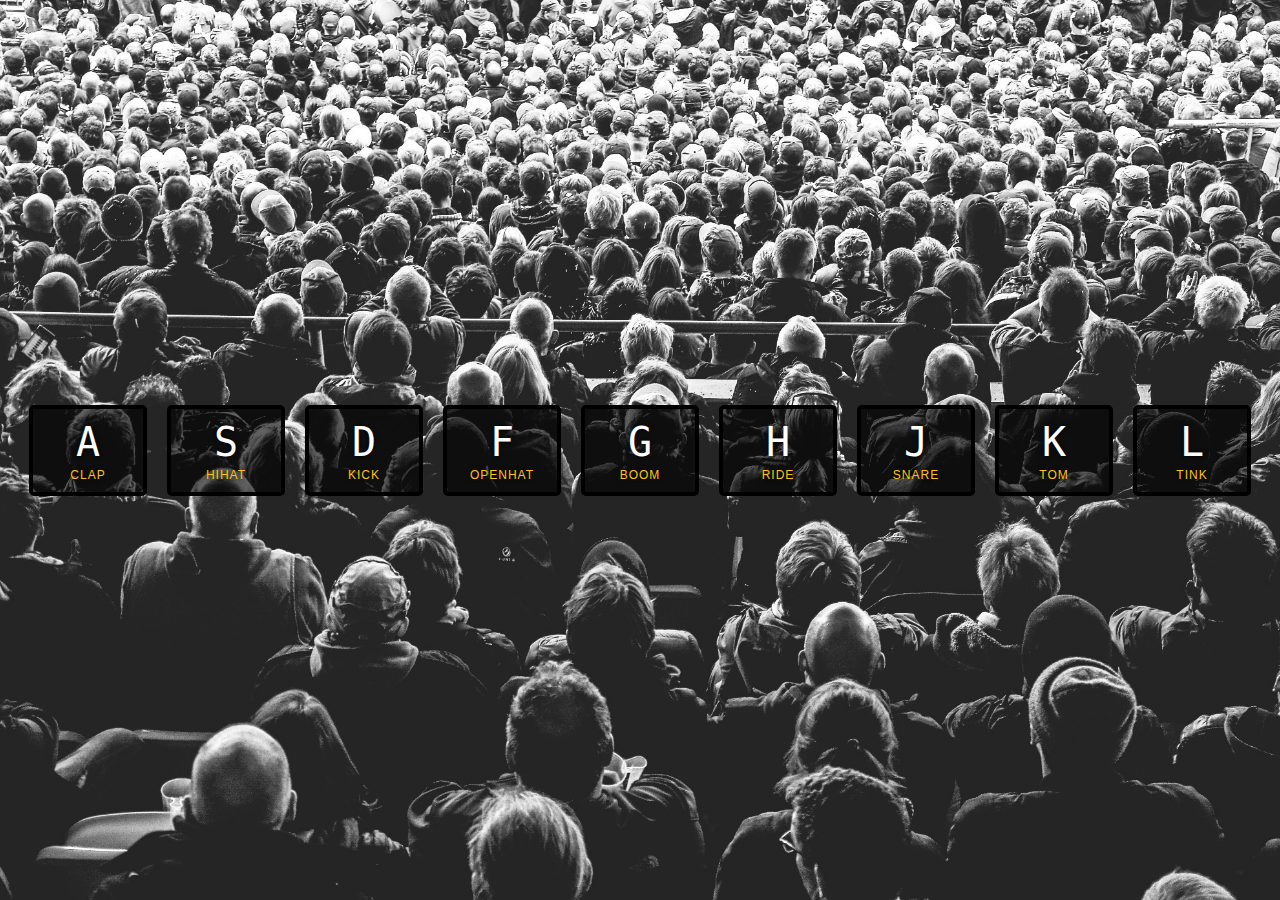
<file: Day-1-js drum kit/index.html>
<!DOCTYPE html>
<html lang="en">
  <head>
    <meta charset="UTF-8">
    <meta http-equiv="X-UA-Compatible" content="IE=edge">
    <meta name="viewport" content="width=device-width, initial-scale=1.0">
    <title>JS DRUM KIT</title>
    <link rel="stylesheet" href="./css/style.css">
    <link rel="icon" href="https://fav.farm/🥰" />
  </head>
  <body>
  <div class="keys">
    <div data-key="65" class="key">
      <kbd>A</kbd>
      <span class="sound">clap</span>
    </div>
    <div data-key="83" class="key">
      <kbd>S</kbd>
      <span class="sound">hihat</span>
    </div>
    <div data-key="68" class="key">
      <kbd>D</kbd>
      <span class="sound">kick</span>
    </div>
    <div data-key="70" class="key">
      <kbd>F</kbd>
      <span class="sound">openhat</span>
    </div>
    <div data-key="71" class="key">
      <kbd>G</kbd>
      <span class="sound">boom</span>
    </div>
    <div data-key="72" class="key">
      <kbd>H</kbd>
      <span class="sound">ride</span>
    </div>
    <div data-key="74" class="key">
      <kbd>J</kbd>
      <span class="sound">snare</span>
    </div>
    <div data-key="75" class="key">
      <kbd>K</kbd>
      <span class="sound">tom</span>
    </div>
    <div data-key="76" class="key">
      <kbd>L</kbd>
      <span class="sound">tink</span>
    </div>
  </div>
  <audio data-key="65" src="./sounds/01 - JavaScript Drum Kit_sounds_clap.wav"></audio>
  <audio data-key="83" src="./sounds/01 - JavaScript Drum Kit_sounds_hihat.wav"></audio>
  <audio data-key="68" src="./sounds/01 - JavaScript Drum Kit_sounds_kick.wav"></audio>
  <audio data-key="70" src="./sounds/01 - JavaScript Drum Kit_sounds_openhat.wav"></audio>
  <audio data-key="71" src="./sounds/01 - JavaScript Drum Kit_sounds_openhat.wav"></audio>
  <audio data-key="72" src="./sounds/01 - JavaScript Drum Kit_sounds_ride.wav"></audio>
  <audio data-key="74" src="./sounds/01 - JavaScript Drum Kit_sounds_snare.wav"></audio>
  <audio data-key="75" src="./sounds/01 - JavaScript Drum Kit_sounds_tom.wav"></audio>
  <audio data-key="76" src="./sounds/01 - JavaScript Drum Kit_sounds_tink.wav"></audio>

  <script src="./js/script.js"></script>
  </body>
</html>
</file>
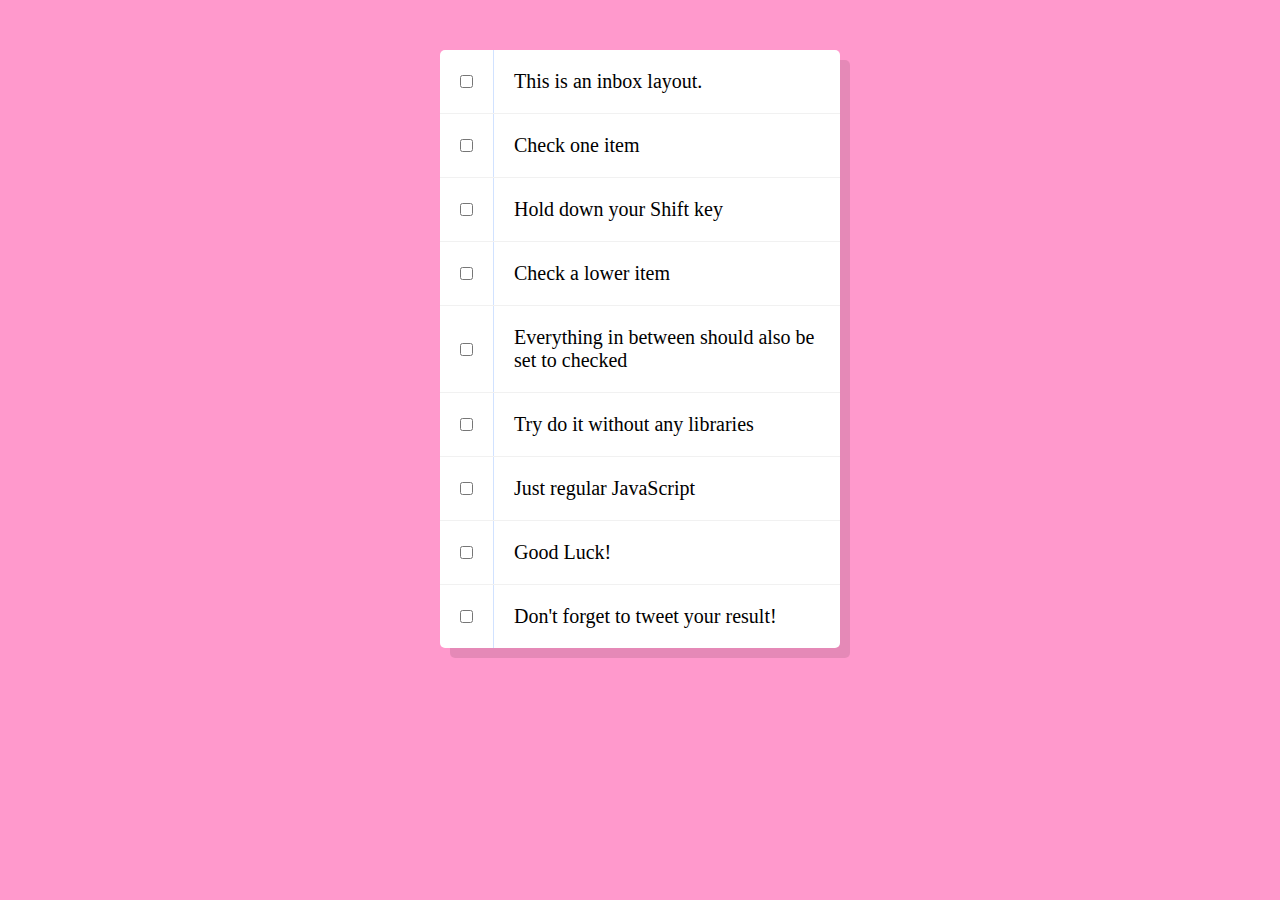
<file: Day-10_ Hold Shift and Check Checkboxes/index.html>
<!DOCTYPE html>
<html lang="en">
  <head>
    <meta charset="UTF-8">
    <meta http-equiv="X-UA-Compatible" content="IE=edge">
    <meta name="viewport" content="width=device-width, initial-scale=1.0">
    <title>Hold Shift to Check Multiple Checkboxes</title>
    <link rel="stylesheet" href="./css/syle.css">
  </head>
  <body>
    <div class="inbox">
      <div class="item">
        <input type="checkbox">
        <p>This is an inbox layout.</p>
      </div>
      <div class="item">
        <input type="checkbox">
        <p>Check one item</p>
      </div>
      <div class="item">
        <input type="checkbox">
        <p>Hold down your Shift key</p>
      </div>
      <div class="item">
        <input type="checkbox">
        <p>Check a lower item</p>
      </div>
      <div class="item">
        <input type="checkbox">
        <p>Everything in between should also be set to checked</p>
      </div>
      <div class="item">
        <input type="checkbox">
        <p>Try do it without any libraries</p>
      </div>
      <div class="item">
        <input type="checkbox">
        <p>Just regular JavaScript</p>
      </div>
      <div class="item">
        <input type="checkbox">
        <p>Good Luck!</p>
      </div>
      <div class="item">
        <input type="checkbox">
        <p>Don't forget to tweet your result!</p>
      </div>
    </div>
  </body>
  <script src="./js/script.js"></script>
</html>
</file>
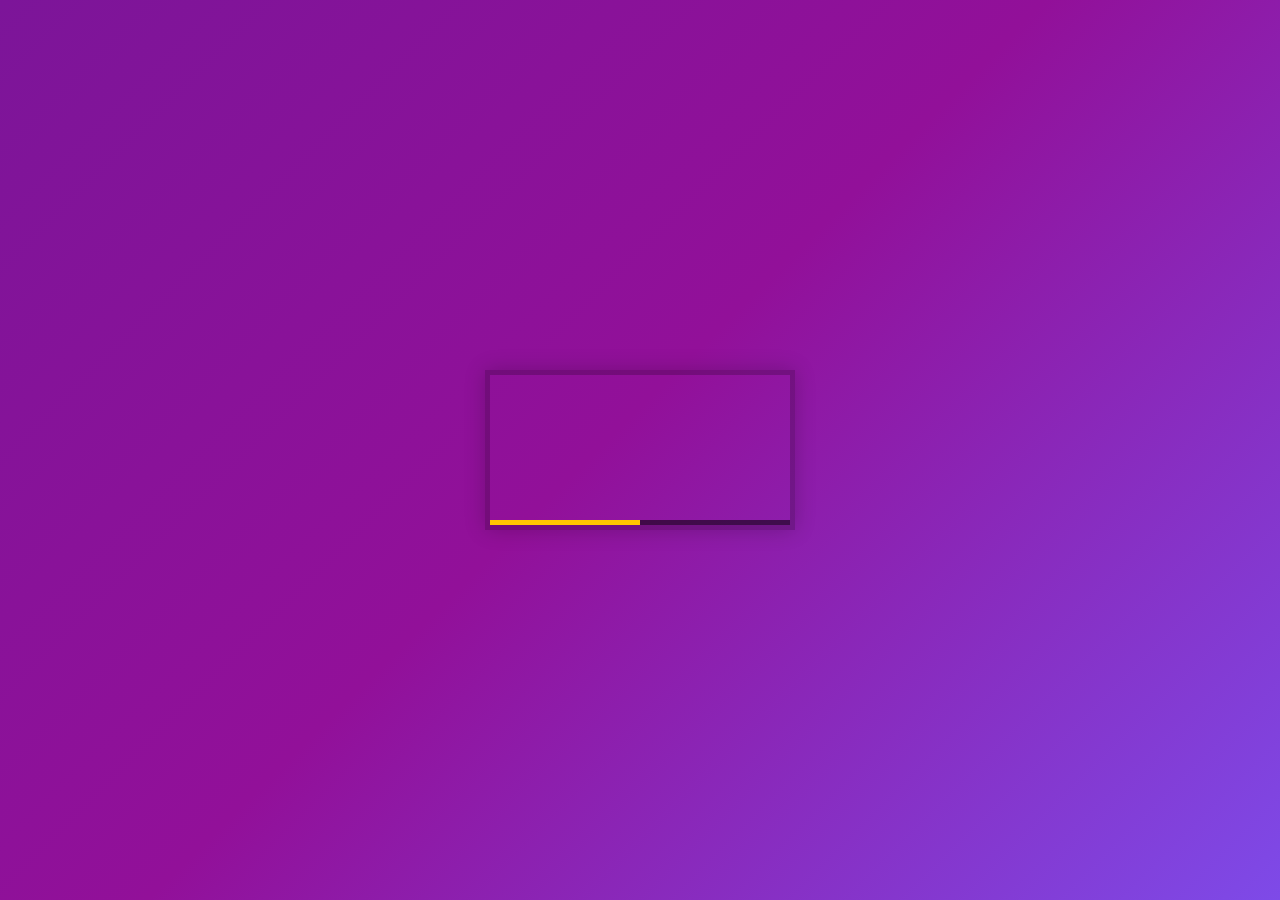
<file: Day-11_Custom-video-player/index.html>
<!DOCTYPE html>
<html lang="en">
  <head>
    <meta charset="UTF-8">
    <meta http-equiv="X-UA-Compatible" content="IE=edge">
    <meta name="viewport" content="width=device-width, initial-scale=1.0">
    <title>HTML Video Player</title>
    <link rel="stylesheet" href="./css/style.css">
  </head>
  <body>
    <div class="player">
      <video src="" class="player_video viewer" src="./audio/652333414.mp4"></video>
      <div class="player__controls">
        <div class="progress">
          <div class="progress__filled"></div>
        </div>
        <button class="player__button toggle" title="Toggle Play">►</button>
        <input type="range" name="volume" class="player__slider" min="0" max="1" step="0.05" value="1">
        <input type="range" name="playbackRate" class="player__slider" min="0.5" max="2" step="0.1" value="1">
        <button data-skip="-10" class="player__button">« 10s</button>
        <button data-skip="25" class="player__button">25s »</button>
      </div>
    </div>
    <script src="./js/script.js"></script>
  </body>
</html>
</file>
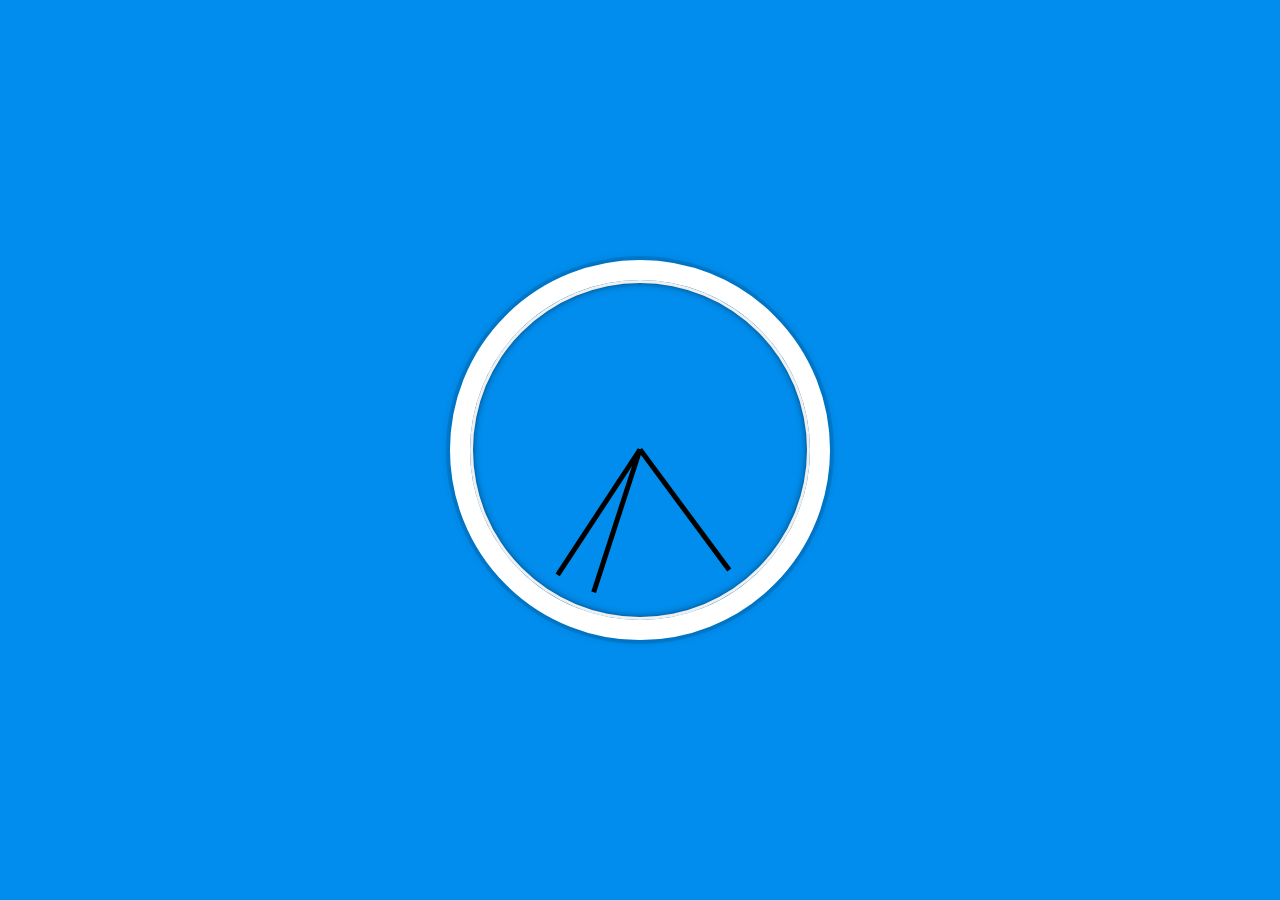
<file: Day-2_CSS-JS-Clock/index.html>
<!DOCTYPE html>
<html lang="en">
  <head>
    <meta charset="UTF-8">
    <meta http-equiv="X-UA-Compatible" content="IE=edge">
    <meta name="viewport" content="width=device-width, initial-scale=1.0">
    <title>JS + CSS Clock</title>
    <link rel="stylesheet" href="./css/style.css">
  </head>
  <body>
    <div class="clock">
      <div class="clock-face">
        <div class="hand hour-hand"></div>
        <div class="hand mins-hand"></div>
        <div class="hand second-hand"></div>
      </div>
    </div>

    <script src="./js/script.js"></script>
  </body>
</html>
</file>
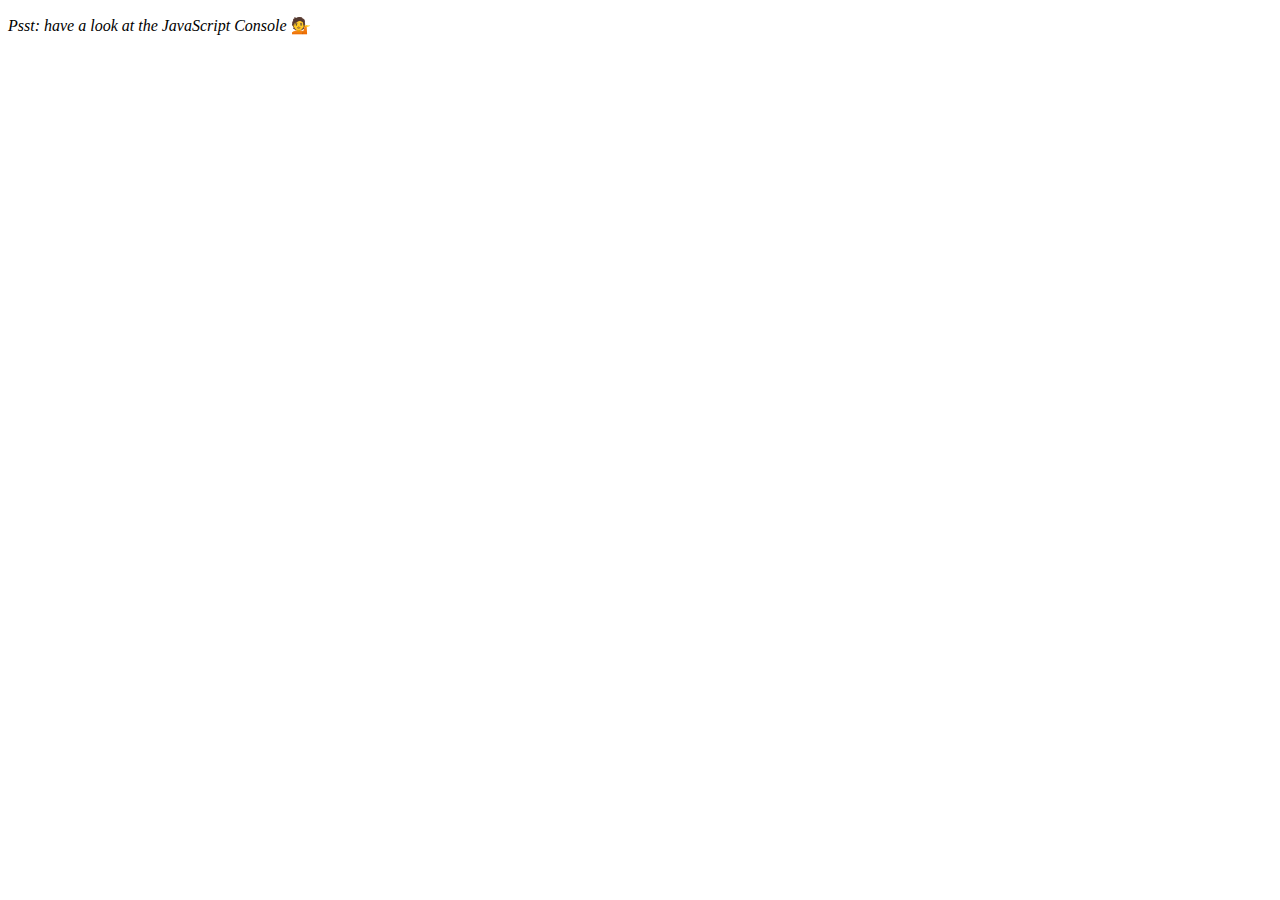
<file: Day-4_Array-cardio-day 1/index.html>
<!DOCTYPE html>
<html lang="en">
  <head>
    <meta charset="UTF-8">
    <meta http-equiv="X-UA-Compatible" content="IE=edge">
    <meta name="viewport" content="width=device-width, initial-scale=1.0">
    <title>Array Cardio</title>
  </head>
  <body>
    <p><em>Psst: have a look at the JavaScript Console</em> 💁</p>
    <script src="./js/script.js"></script>
  </body>
</html>
</file>
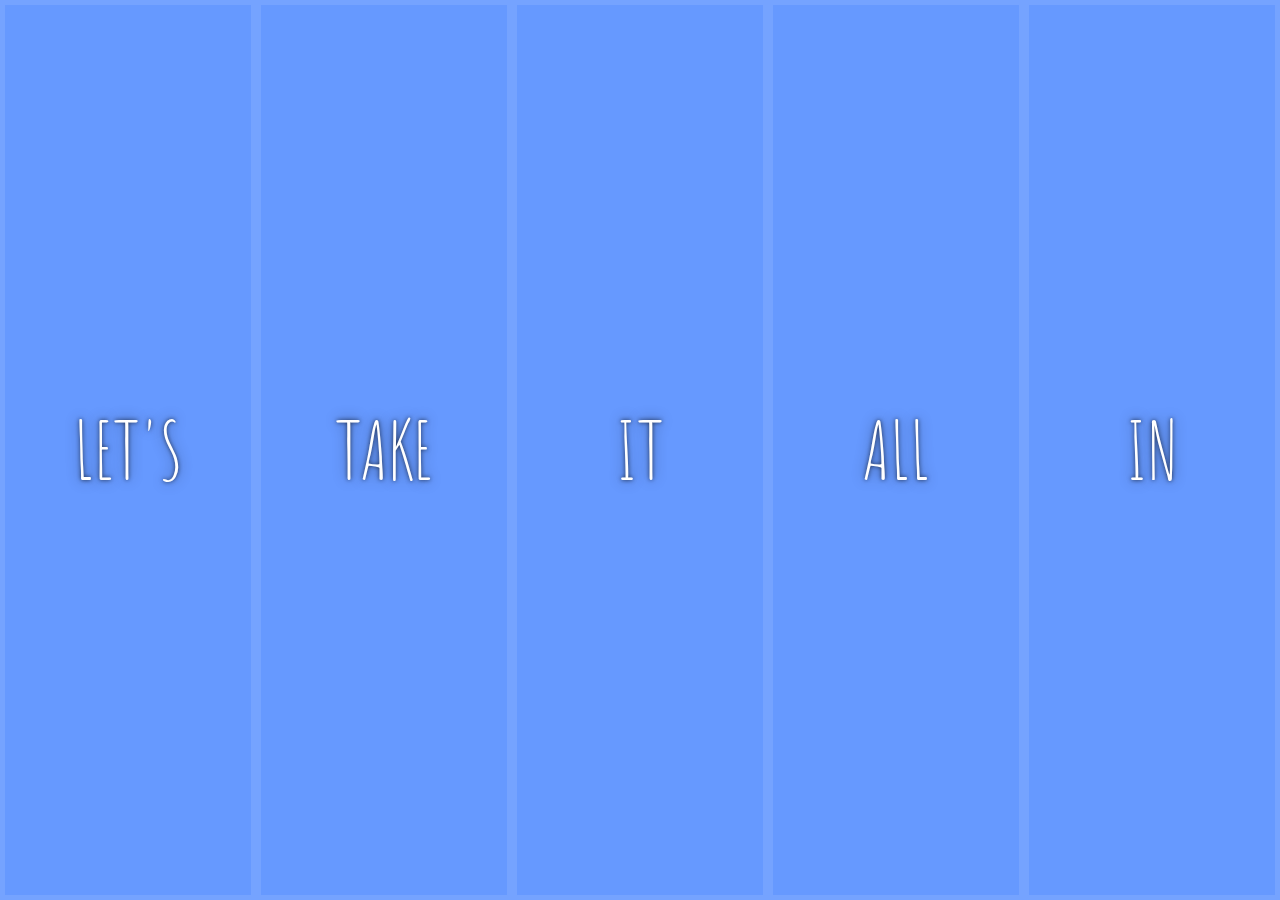
<file: Day-5_Flex-panel-gallery/index.html>
<!DOCTYPE html>
<html lang="en">
  <head>
    <meta charset="UTF-8">
    <meta http-equiv="X-UA-Compatible" content="IE=edge">
    <meta name="viewport" content="width=device-width, initial-scale=1.0">
    <title>Flex Panels 💪</title>
    <link href='https://fonts.googleapis.com/css?family=Amatic+SC' rel='stylesheet' type='text/css'>
    <link rel="stylesheet" href="./css/style.css">
  </head>
  <body>
    <div class="panels">
      <div class="panel panel1">
        <p>Hey</p>
        <p>Let's</p>
        <p>Dance</p>
      </div>
      <div class="panel panel2">
        <p>Give</p>
        <p>Take</p>
        <p>Receive</p>
      </div>
      <div class="panel panel3">
        <p>Experience</p>
        <p>It</p>
        <p>Today</p>
      </div>
      <div class="panel panel4">
        <p>Give</p>
        <p>All</p>
        <p>You can</p>
      </div>
      <div class="panel panel5">
        <p>Life</p>
        <p>In</p>
        <p>Motion</p>
      </div>
    </div>
    <script src="./js/script.js"></script>
  </body>
</html>
</file>
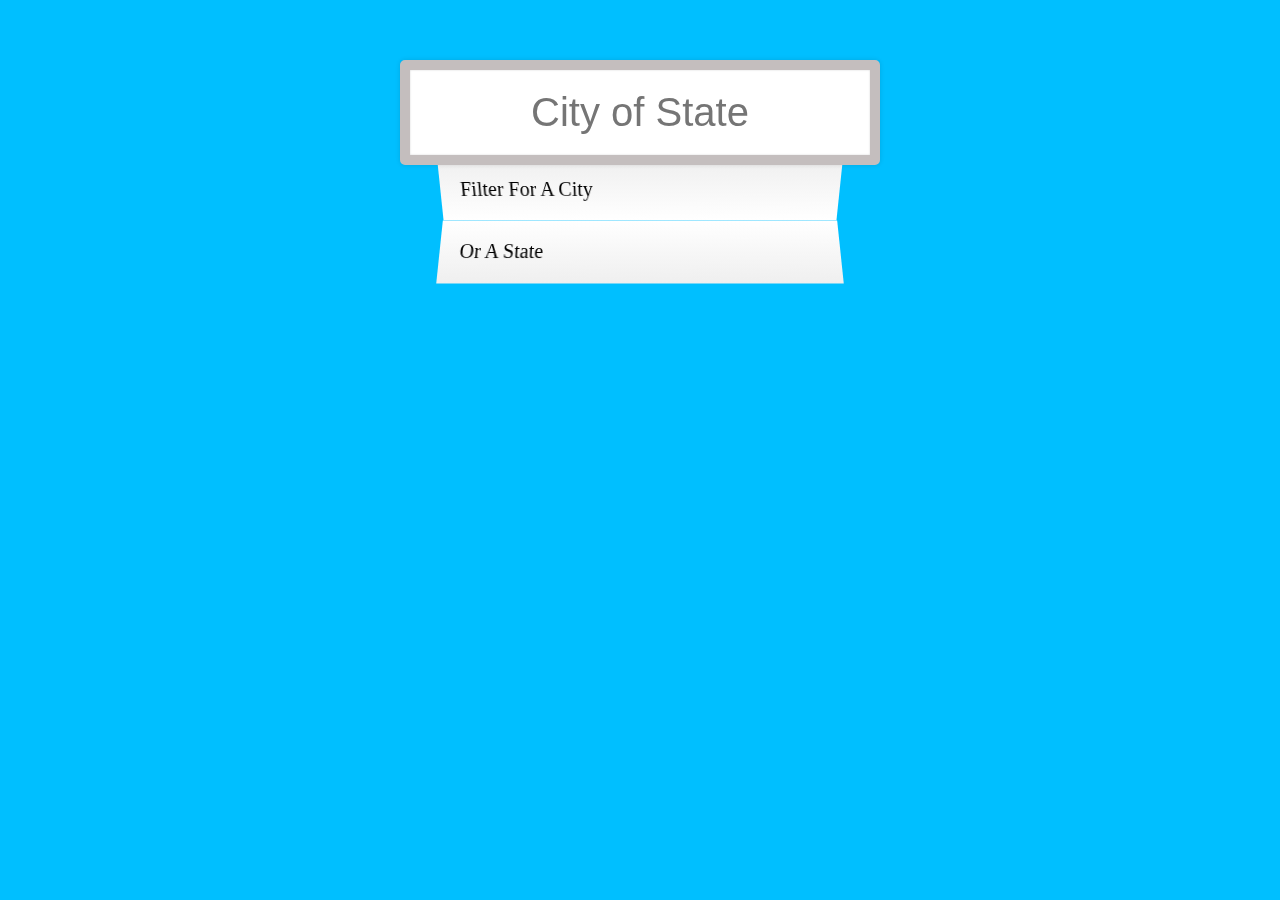
<file: Day-6_Type-ahead/index.html>
<!DOCTYPE html>
<html lang="en">
  <head>
    <meta charset="UTF-8">
    <meta http-equiv="X-UA-Compatible" content="IE=edge">
    <meta name="viewport" content="width=device-width, initial-scale=1.0">
    <title>Type Ahead</title>
    <link rel="stylesheet" href="./css/style.css">
  </head>
  <body>
    <form class="search-form">
      <input type="text" class="search" placeholder="City of State">
      <ul class="suggestions">
        <li>Filter for a city</li>
        <li>or a state</li>
      </ul>
    </form>
    <script type="module" src="./js/script.js"></script>
  </body>
</html>
</file>
<file: Day-1-js drum kit/css/style.css>
html {
  font-size: 10px;
  background: url(../img/background.jpg) bottom center ;
  background-size: cover;
}

body,html {
  margin: 0;
  padding: o;
  font-family: sans-serif;
}

.keys {
  display: flex;
  flex: 1;
  min-height: 100vh;
  align-items: center;
  justify-content: center;
}

.key {
  border: 0.4rem solid black;
  border-radius: 0.5rem;
  margin: 1rem;
  font-size: 1.5rem;
  padding: 1rem 0.5rem;
  transition: all 0.07s ease;
  width: 10rem;
  text-align: center;
  color: white;
  background: rgba(0, 0, 0, 0.6);
  text-shadow: 0 0 0.5rem black;
}

.key:hover {
  background: rgba(82, 121, 152, 0.6);
  border: 0.4rem solid rgba(227, 230, 34, 0.9);
}

.playing {
  transform: scale(1.1);
  border-color: #ffc600;
  box-shadow: 0 0 1rem #ffc600;
}

kbd {
  display: block;
  font-size: 4rem;
}

kbd:hover {
  transform: scale(1.1);
}

.sound {
  font-size: 1.2rem;
  text-transform: uppercase;
  letter-spacing: 0.1rem;
  color: #ffc600;
}
</file>
<file: Day-10_ Hold Shift and Check Checkboxes/css/syle.css>
html {
  font-family: sans-serif;
  background: #ff99cc;
}

.inbox {
  max-width: 400px;
  margin: 50px auto;
  background: white;
  border-radius: 5px;
  box-shadow: 10px 10px 0 rgba(0,0,0,0.1);
}

.item {
  display: flex;
  align-items: center;
  border-bottom: 1px solid #F1F1F1;
}

.item:last-child {
  border-bottom: 0;
}


input:checked + p {
  background: #F9F9F9;
  text-decoration: line-through;
}

input[type="checkbox"] {
  margin: 20px;
}

p {
  margin: 0;
  padding: 20px;
  transition: background 0.2s;
  flex: 1;
  font-family: 'helvetica neue';
  font-size: 20px;
  font-weight: 200;
  border-left: 1px solid #D1E2FF;
}
</file>
<file: Day-11_Custom-video-player/css/style.css>
html {
  box-sizing: border-box;
}

*, *:before, *:after {
  box-sizing: inherit;
}

body {
  margin: 0;
  padding: 0;
  display: flex;
  background:  #7A419B;
  min-height: 100vh;
  background: linear-gradient(135deg, #7c1599 0%,#921099 48%,#7e4ae8 100%);
  background-size: cover;
  align-items: center;
  justify-content: center;
}

.player {
  max-width: 750px;
  border: 5px solid rgba(0, 0, 0, 0.2);
  box-shadow: 0 0 20px rgba(0,0,0,0.2);
  position: relative;
  font-size: 0;
  overflow: hidden;
}

.player:fullscreen {
  max-width: none;
  width: 100%;
}

.player:-webkit-full-screen {
  max-width: none;
  width: 100%;
}

.player__video {
  width: 100%;
}

.player__button {
  background: none;
  border: 0;
  line-height: 1;
  color: white;
  text-align: center;
  outline: 0;
  padding: 0;
  cursor: pointer;
  max-width: 50px;
}

.player__button:focus {
  border-color: #ffc600;
}

.player__slider {
  width: 10px;
  height: 30px;
}

.player__controls {
  display: flex;
  position: absolute;
  bottom: 0;
  width: 100%;
  transform: translateY(100%) translateY(-5px);
  transition: all .3s;
  flex-wrap: wrap;
  background: rgba(0,0,0,0.1);
}

.player:hover .player__controls {
  transform: translateY(0);
}

.player:hover .progress {
  height: 15px;
}

.player__controls > * {
  flex: 1;
}

.progress {
  flex: 10;
  position: relative;
  display: flex;
  flex-basis: 100%;
  height: 5px;
  transition: height 0.3s;
  background: rgba(0,0,0,0.5);
  cursor: ew-resize;
}

.progress__filled {
  width: 50%;
  background: #ffc600;
  flex: 0;
  flex-basis: 50%;
}

input[type=range] {
  -webkit-appearance: none;
  background: transparent;
  width: 100%;
  margin: 0 5px;
}

input[type=range]:focus {
  outline: none;
}

input[type=range]::-webkit-slider-runnable-track {
  width: 100%;
  height: 8.4px;
  cursor: pointer;
  box-shadow: 1px 1px 1px rgba(0, 0, 0, 0), 0 0 1px rgba(13, 13, 13, 0);
  background: rgba(255,255,255,0.8);
  border-radius: 1.3px;
  border: 0.2px solid rgba(1, 1, 1, 0);
}

input[type=range]::-webkit-slider-thumb {
  height: 15px;
  width: 15px;
  border-radius: 50px;
  background: #ffc600;
  cursor: pointer;
  -webkit-appearance: none;
  margin-top: -3.5px;
  box-shadow:0 0 2px rgba(0,0,0,0.2);
}

input[type=range]:focus::-webkit-slider-runnable-track {
  background: #bada55;
}

input[type=range]::-moz-range-track {
  width: 100%;
  height: 8.4px;
  cursor: pointer;
  box-shadow: 1px 1px 1px rgba(0, 0, 0, 0), 0 0 1px rgba(13, 13, 13, 0);
  background: #ffffff;
  border-radius: 1.3px;
  border: 0.2px solid rgba(1, 1, 1, 0);
}

input[type=range]::-moz-range-thumb {
  box-shadow: 0 0 0 rgba(0, 0, 0, 0), 0 0 0 rgba(13, 13, 13, 0);
  height: 15px;
  width: 15px;
  border-radius: 50px;
  background: #ffc600;
  cursor: pointer;
}
</file>
<file: Day-2_CSS-JS-Clock/css/style.css>
html {
  background: #018DED url(https://unsplash.it/1500/1000?image=881&blur=5);
  background-size: cover;
  font-family: 'helvetica neue';
  text-align: center;
  font-size: 10px;
}

body {
  margin: 0;
  font-size: 2rem;
  display: flex;
  flex: 1;
  min-height: 100vh;
  align-items: center;
}

.clock {
  width: 30rem;
  height: 30rem;
  border: 20px solid white;
  border-radius: 50%;
  margin: 50px auto;
  position: relative;
  padding: 2rem;
  box-shadow: 
    0 0 0 4px rgba(0,0,0,0.1),
    inset 0 0 0 3px #EFEFEF,
    inset 0 0 10px black,
    0 0 10px rgba(0,0,0,0.2);
}

.clock-face {
  position: relative;
  width: 100%;
  height: 100%;
  transform: translateY(-3px);
}

.hand {
  width: 50%;
  height: 5px;
  background: black;
  position: absolute;
  top: 50%;
  transform-origin: 100%;
  transform: rotate(90deg);
  transition: all 0.05s;
  transition-timing-function: cubic-bezier(0.1, 2.7, 0.58, 1);
}
</file>
<file: Day-5_Flex-panel-gallery/css/style.css>
html {
  box-sizing: border-box;
  background: #ecc6d9;
  font-family: 'helvetica neue';
  font-size: 20px;
  font-weight: 200;
}

body {
  margin: 0;
}

*, *:before, *:after {
  box-sizing: inherit;
}

.panels {
  min-height: 100vh;
  overflow: hidden;
  display: flex;
}

.panel {
  background: #6699ff;
  box-shadow: inset 0 0 0 5px rgba(255,255,255,0.1);
  color: white;
  text-align: center;
  align-items: center;
  transition: flex 0.7s cubic-bezier(0.61,-0.19, 0.7,-0.11);
  font-size: 20px;
  background-size: cover;
  background-position: center;
  flex: 1;
  justify-content: center;
  display: flex;
  flex-direction: column;           
}

.panel1 { background-image:url(https://source.unsplash.com/gYl-UtwNg_I/1500x1500); }
.panel2 { background-image:url(https://source.unsplash.com/rFKUFzjPYiQ/1500x1500); }
.panel3 { background-image:url(https://images.unsplash.com/photo-1465188162913-8fb5709d6d57?ixlib=rb-0.3.5&q=80&fm=jpg&crop=faces&cs=tinysrgb&w=1500&h=1500&fit=crop&s=967e8a713a4e395260793fc8c802901d); }
.panel4 { background-image:url(https://source.unsplash.com/ITjiVXcwVng/1500x1500); }
.panel5 { background-image:url(https://source.unsplash.com/3MNzGlQM7qs/1500x1500); }

.panel > * {
  margin: 0;
  width: 100%;
  transition: transform 0.5s;
  flex: 1 0 auto;
  display: flex;
  justify-content: center;
  align-items: center;
}

.panel > *:first-child { transform: translateY(-100%); }
.panel.open-active > *:first-child { transform: translateY(0); }
.panel > *:last-child { transform: translateY(100%); }
.panel.open-active > *:last-child { transform: translateY(0); }

.panel p {
  text-transform: uppercase;
  font-family: 'Amatic SC', cursive;
  text-shadow: 0 0 4px rgba(0, 0, 0, 0.72), 0 0 14px rgba(0, 0, 0, 0.45);
  font-size: 2em;
}

.panel p:nth-child(2) {
  font-size: 4em;
}

.panel.open {
  flex: 5;
  font-size: 40px;
}

@media only screen and (max-width: 600px) {
  .panel p {
    font-size: 1em;
  }
}
</file>
<file: Day-6_Type-ahead/css/style.css>
html {
  box-sizing: border-box;
  background: #00bfff;
  font-family: Georgia, 'Times New Roman', Times, serif;
  font-size: 20px;
  font-weight: 500;
}

*, *:before, *:after {
  box-sizing: inherit;
}

input {
  width: 100%;
  padding: 20px;
}

.search-form {
  max-width: 400px;
  margin: 50px auto;
}

input.search {
  margin: 0;
  text-align: center;
  outline: 0;
  border:  10px solid #c4bebe;
  border-radius: 15px;
  width: 120%;
  left: -10%;
  position: relative;
  top: 10px;
  z-index: 2;
  border-radius: 5px;
  font-size: 40px;
  box-shadow: 0 0 5px rgba(0, 0, 0, 0.12), inset 0 0 2px rgba(0, 0, 0, 0.19);
}

.suggestions {
  margin: 0;
  padding: 0;
  position: relative;
 /* perspective: 20%;*/
}

.suggestions li {
  background: white;
  list-style: none;
  border-bottom: 0 0 10px rgba(0, 0, 0, 0.14);
  margin: 0;
  padding: 20px;
  transition: 0.2s;
  display: flex;
  justify-content: space-between;
  text-transform: capitalize;
}

.suggestions li:nth-child(even) {
  transform: perspective(100px) rotateX(3deg) translateY(2px) scale(1.001);
  background: linear-gradient(to bottom, #ffffff 0%,#EFEFEF 100%);
}

.suggestions li:nth-child(odd) {
  transform: perspective(100px) rotateX(-3deg) translateY(3px) ;
  background: linear-gradient(to top, #ffffff 0%,#EFEFEF 100%);
}

span.population {
  font-size: 15px;
}

.hl {
  background: #ffc600;
}
</file>
